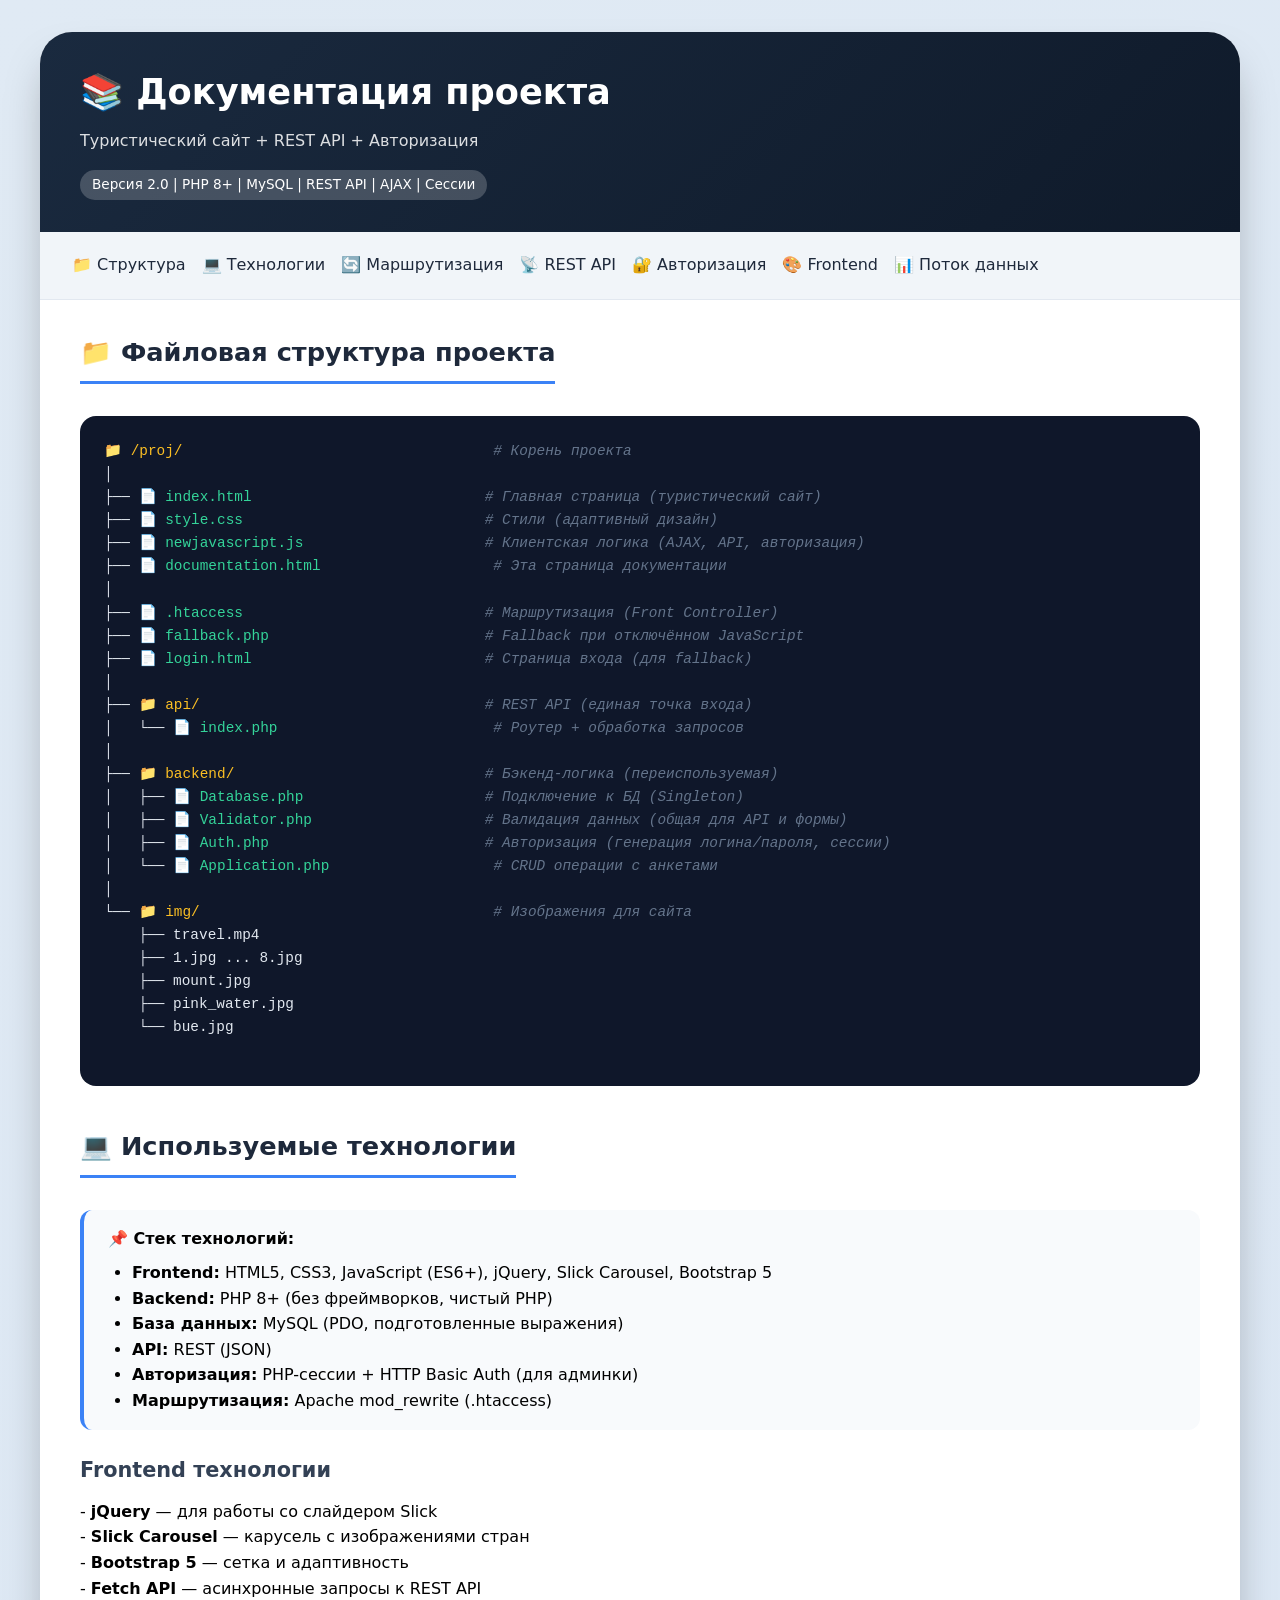
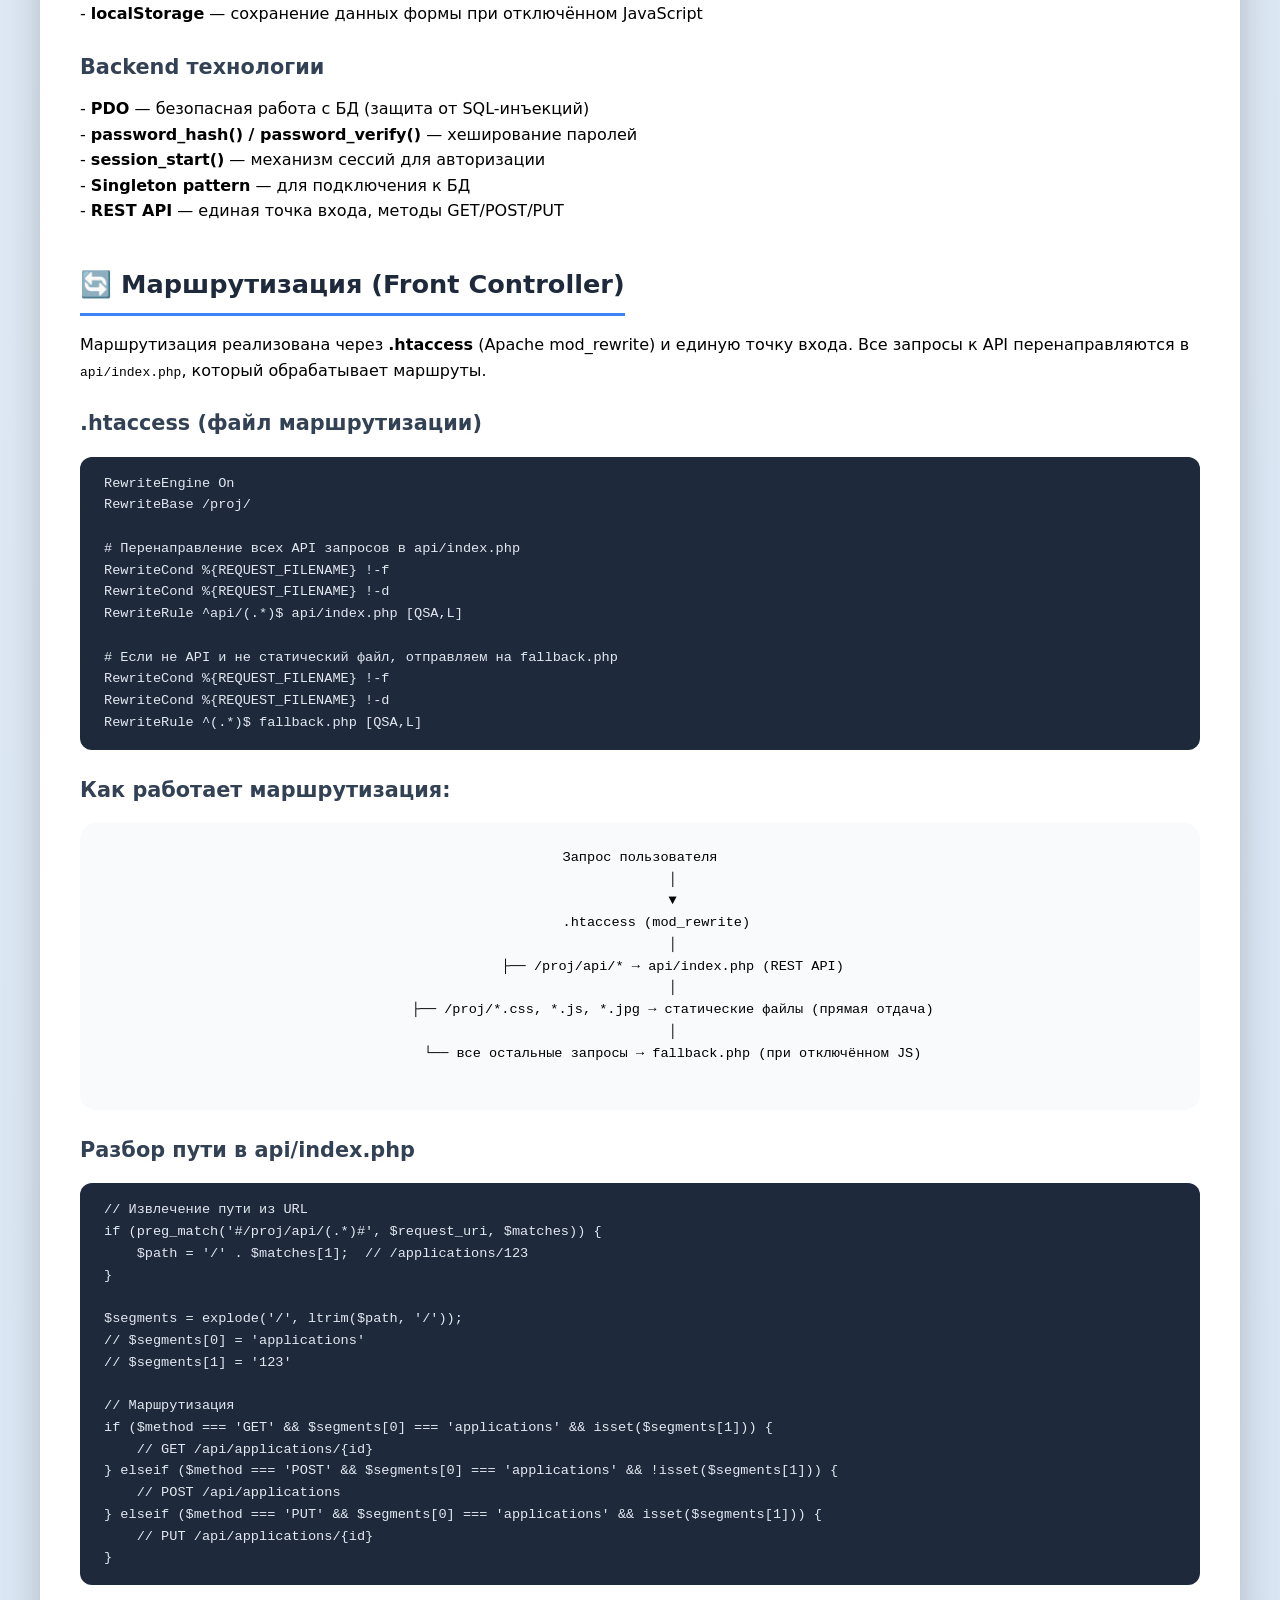
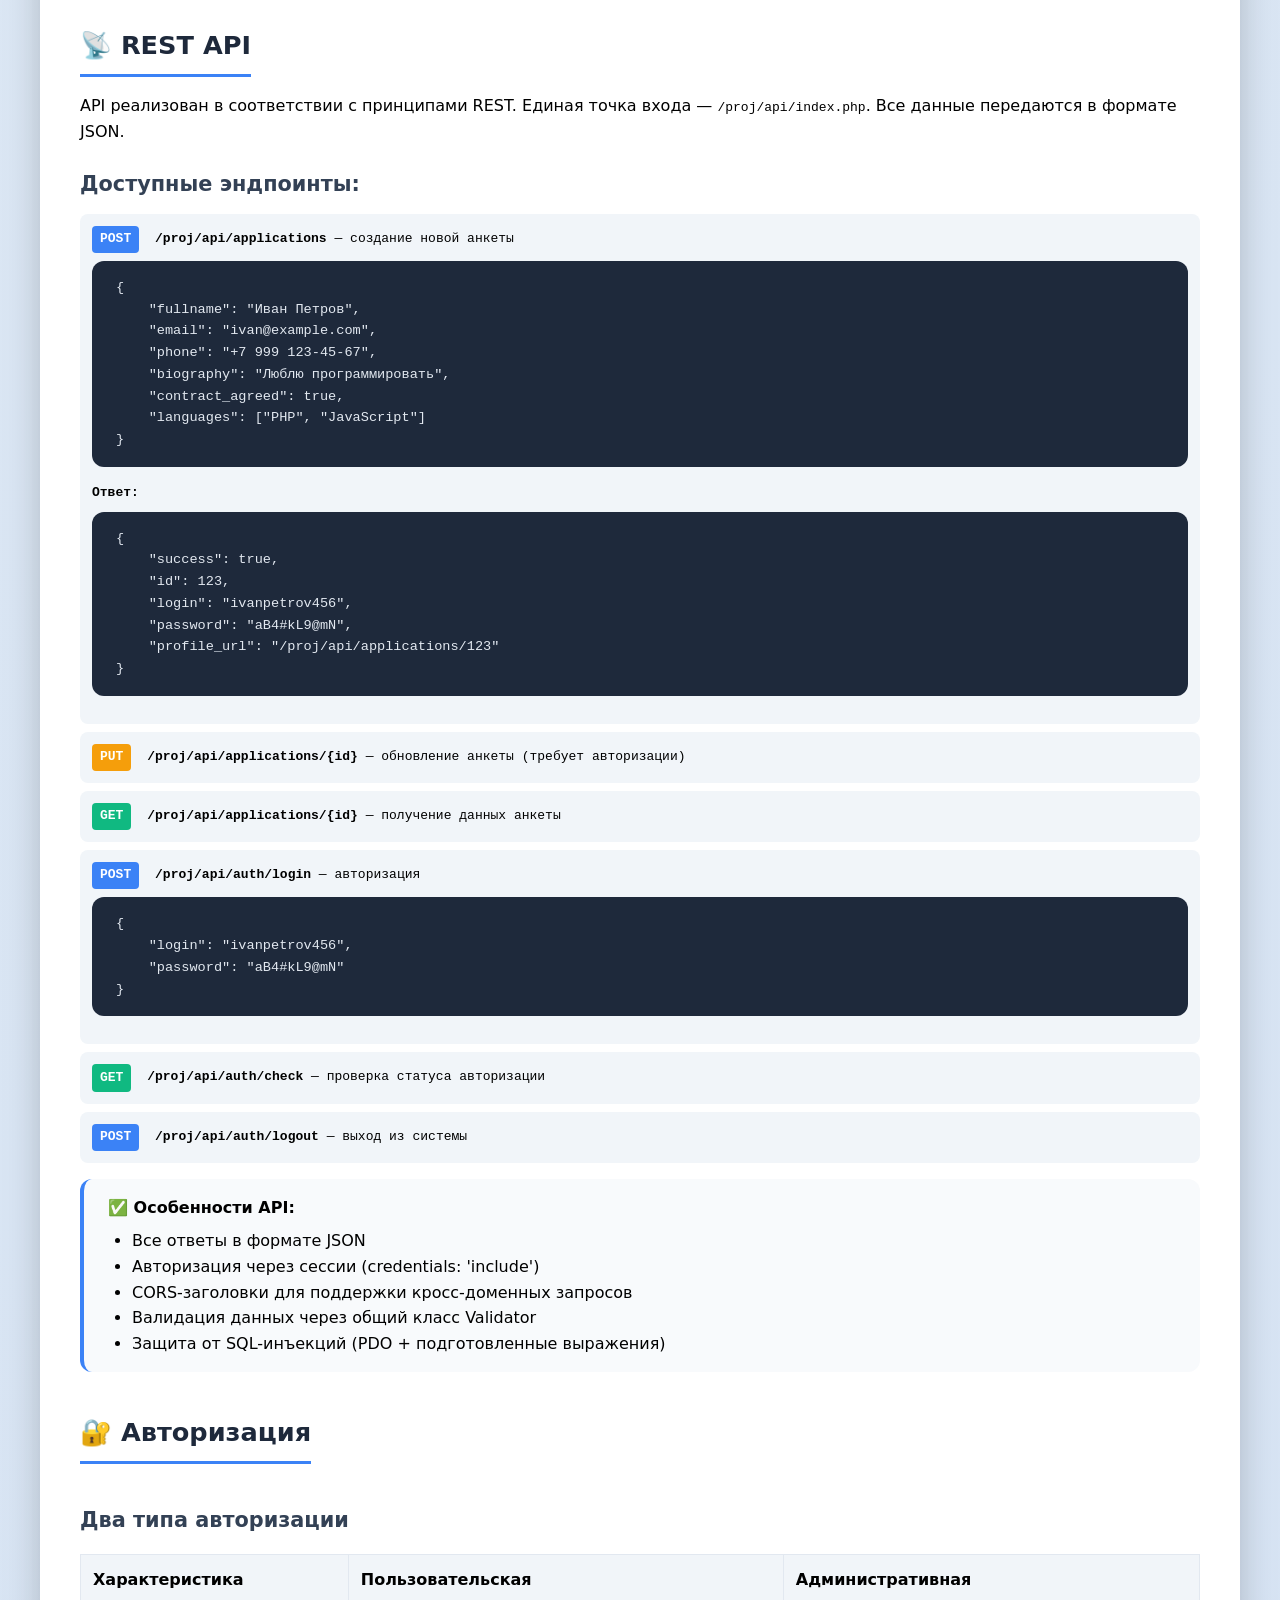
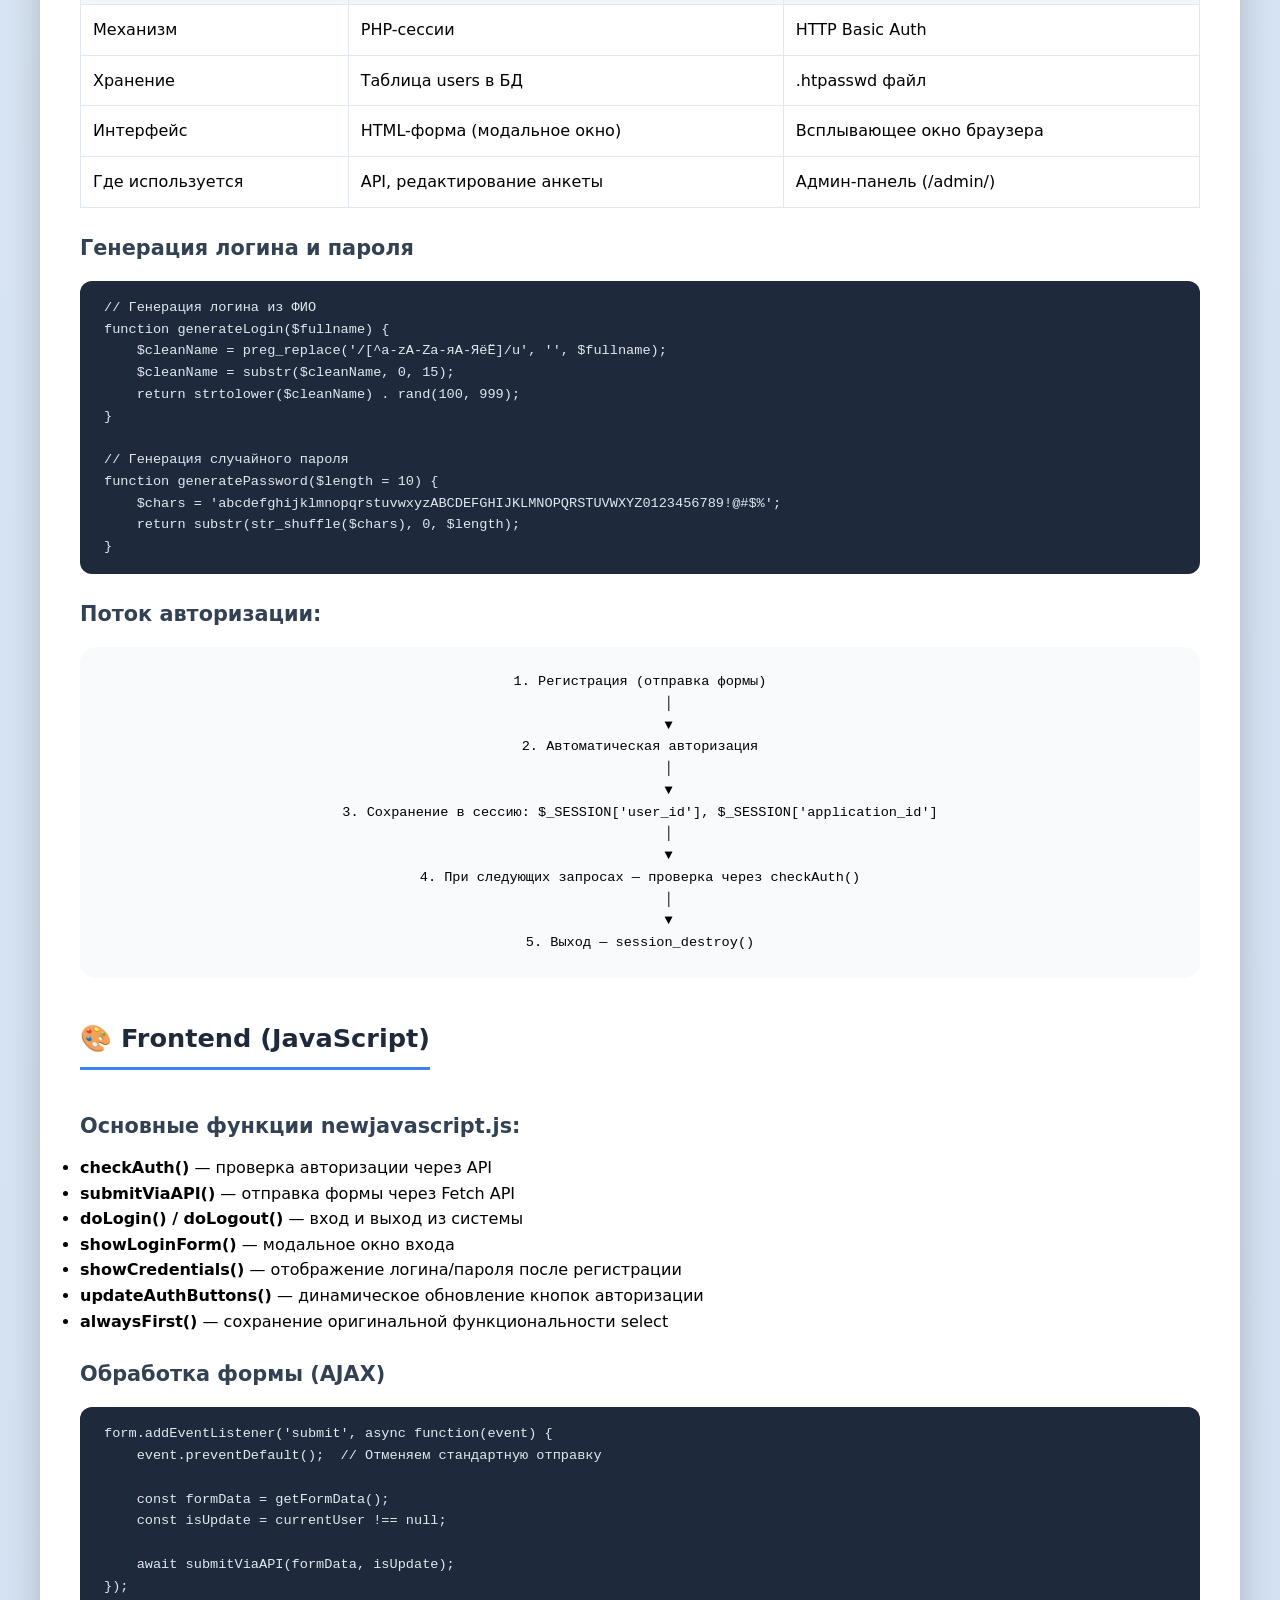
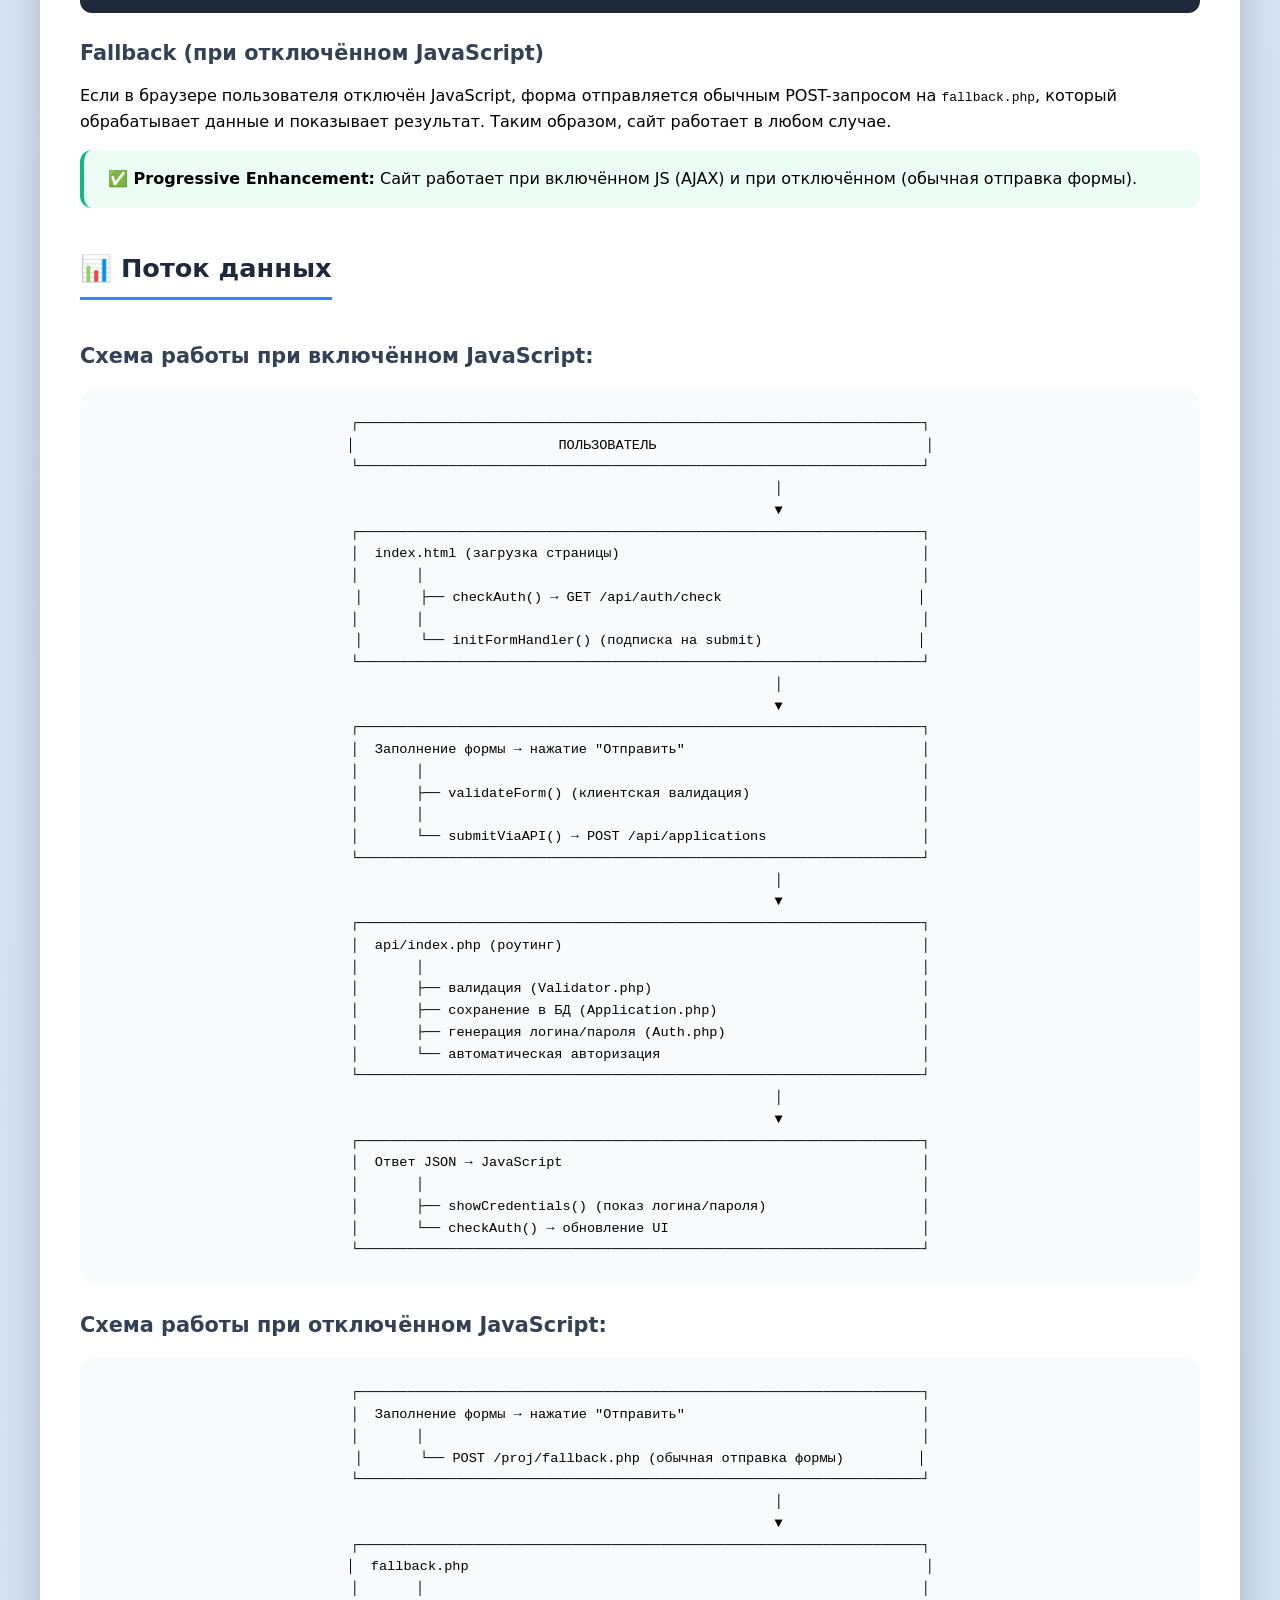
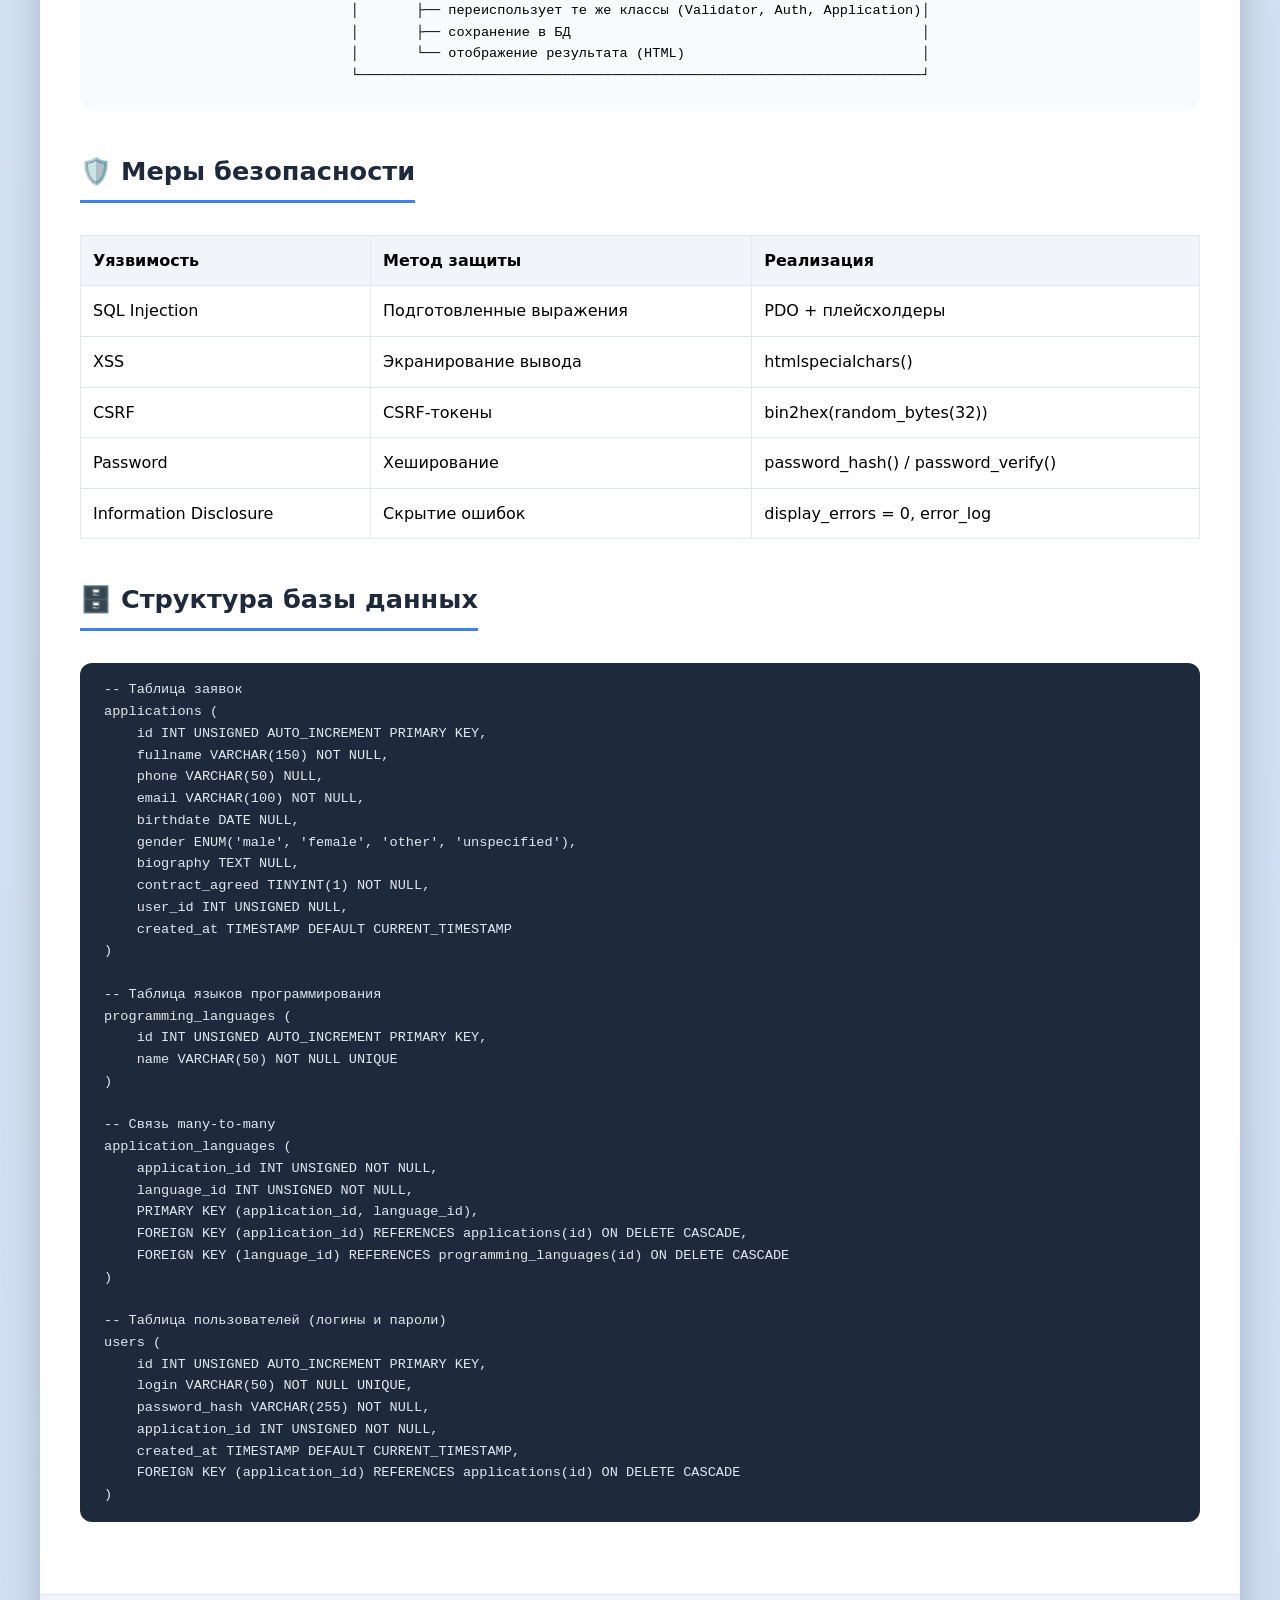
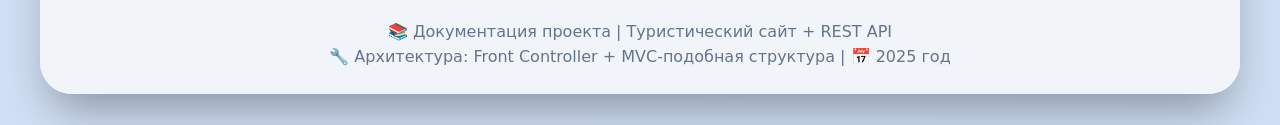
<file: documentation.html>
<!DOCTYPE html>
<html lang="ru">
<head>
    <meta charset="UTF-8">
    <meta name="viewport" content="width=device-width, initial-scale=1.0">
    <title>Документация проекта | Туристический сайт + API</title>
    <style>
        * {
            margin: 0;
            padding: 0;
            box-sizing: border-box;
        }

        body {
            background: linear-gradient(145deg, #e0eaf4 0%, #cfdef3 100%);
            font-family: 'Segoe UI', 'Roboto', system-ui, sans-serif;
            padding: 2rem;
            line-height: 1.6;
        }

        .doc-container {
            max-width: 1200px;
            margin: 0 auto;
            background: white;
            border-radius: 2rem;
            box-shadow: 0 25px 45px -12px rgba(0, 0, 0, 0.35);
            overflow: hidden;
        }

        .doc-header {
            background: linear-gradient(135deg, #1a2a3f, #0f1a2a);
            color: white;
            padding: 2rem 2.5rem;
        }

        .doc-header h1 {
            font-size: 2.2rem;
            margin-bottom: 0.5rem;
        }

        .doc-header p {
            opacity: 0.85;
            font-size: 1rem;
        }

        .doc-header .badge {
            display: inline-block;
            background: rgba(255,255,255,0.2);
            padding: 0.25rem 0.75rem;
            border-radius: 2rem;
            font-size: 0.85rem;
            margin-top: 1rem;
        }

        .doc-nav {
            background: #f1f5f9;
            padding: 0.75rem 2rem;
            border-bottom: 1px solid #e2e8f0;
            position: sticky;
            top: 0;
            display: flex;
            flex-wrap: wrap;
            gap: 1rem;
            z-index: 100;
        }

        .doc-nav a {
            color: #1e293b;
            text-decoration: none;
            font-weight: 500;
            padding: 0.5rem 0;
            border-bottom: 2px solid transparent;
            transition: all 0.2s;
        }

        .doc-nav a:hover {
            color: #3b82f6;
            border-bottom-color: #3b82f6;
        }

        .doc-content {
            padding: 2rem 2.5rem;
        }

        .doc-section {
            margin-bottom: 2.5rem;
            scroll-margin-top: 80px;
        }

        .doc-section h2 {
            color: #1e293b;
            font-size: 1.6rem;
            margin-bottom: 1rem;
            padding-bottom: 0.5rem;
            border-bottom: 3px solid #3b82f6;
            display: inline-block;
        }

        .doc-section h3 {
            color: #334155;
            font-size: 1.3rem;
            margin: 1.5rem 0 0.75rem 0;
        }

        .doc-section h4 {
            color: #475569;
            font-size: 1.1rem;
            margin: 1rem 0 0.5rem 0;
        }

        .file-tree {
            background: #0f172a;
            color: #e2e8f0;
            padding: 1.5rem;
            border-radius: 1rem;
            font-family: 'Courier New', 'Fira Code', monospace;
            font-size: 0.9rem;
            overflow-x: auto;
            margin: 1rem 0;
        }

        .file-tree .folder {
            color: #fbbf24;
        }

        .file-tree .file {
            color: #34d399;
        }

        .file-tree .comment {
            color: #64748b;
            font-style: italic;
        }

        .code-block {
            background: #1e293b;
            color: #e2e8f0;
            padding: 1rem 1.5rem;
            border-radius: 0.75rem;
            font-family: 'Courier New', 'Fira Code', monospace;
            font-size: 0.85rem;
            overflow-x: auto;
            margin: 1rem 0;
        }

        .code-block pre {
            margin: 0;
        }

        .info-card {
            background: #f8fafc;
            border-left: 4px solid #3b82f6;
            padding: 1rem 1.5rem;
            border-radius: 0.75rem;
            margin: 1rem 0;
        }

        .info-card.warning {
            border-left-color: #f59e0b;
            background: #fffbeb;
        }

        .info-card.success {
            border-left-color: #10b981;
            background: #ecfdf5;
        }

        .comparison-table {
            width: 100%;
            border-collapse: collapse;
            margin: 1rem 0;
        }

        .comparison-table th,
        .comparison-table td {
            border: 1px solid #e2e8f0;
            padding: 0.75rem;
            text-align: left;
        }

        .comparison-table th {
            background: #f1f5f9;
            font-weight: 600;
        }

        .comparison-table tr:hover {
            background: #f8fafc;
        }

        .flow-diagram {
            background: #f8fafc;
            padding: 1.5rem;
            border-radius: 1rem;
            text-align: center;
            margin: 1rem 0;
            font-family: monospace;
            font-size: 0.85rem;
            overflow-x: auto;
        }

        .badge-tech {
            display: inline-block;
            background: #e2e8f0;
            padding: 0.2rem 0.6rem;
            border-radius: 2rem;
            font-size: 0.75rem;
            font-weight: 500;
            color: #1e293b;
            margin-right: 0.5rem;
        }

        .endpoint {
            background: #f1f5f9;
            padding: 0.75rem;
            border-radius: 0.5rem;
            margin: 0.5rem 0;
            font-family: monospace;
        }

        .endpoint .method {
            display: inline-block;
            padding: 0.2rem 0.5rem;
            border-radius: 0.25rem;
            font-weight: bold;
            margin-right: 0.5rem;
        }

        .method-get { background: #10b981; color: white; }
        .method-post { background: #3b82f6; color: white; }
        .method-put { background: #f59e0b; color: white; }
        .method-delete { background: #ef4444; color: white; }

        .footer {
            background: #f1f5f9;
            padding: 1.5rem 2.5rem;
            text-align: center;
            color: #64748b;
            border-top: 1px solid #e2e8f0;
        }

        @media (max-width: 768px) {
            body {
                padding: 1rem;
            }
            .doc-content {
                padding: 1.5rem;
            }
            .doc-nav {
                overflow-x: auto;
            }
        }
    </style>
</head>
<body>
    <div class="doc-container">
        <div class="doc-header">
            <h1>📚 Документация проекта</h1>
            <p>Туристический сайт + REST API + Авторизация</p>
            <div class="badge">Версия 2.0 | PHP 8+ | MySQL | REST API | AJAX | Сессии</div>
        </div>

        <div class="doc-nav">
            <a href="#structure">📁 Структура</a>
            <a href="#tech">💻 Технологии</a>
            <a href="#routing">🔄 Маршрутизация</a>
            <a href="#api">📡 REST API</a>
            <a href="#auth">🔐 Авторизация</a>
            <a href="#frontend">🎨 Frontend</a>
            <a href="#flow">📊 Поток данных</a>
        </div>

        <div class="doc-content">
            <!-- ==================== СТРУКТУРА ==================== -->
            <div id="structure" class="doc-section">
                <h2>📁 Файловая структура проекта</h2>
                <div class="file-tree">
                    <pre>
<span class="folder">📁 /proj/</span>                                    <span class="comment"># Корень проекта</span>
│
├── <span class="file">📄 index.html</span>                           <span class="comment"># Главная страница (туристический сайт)</span>
├── <span class="file">📄 style.css</span>                            <span class="comment"># Стили (адаптивный дизайн)</span>
├── <span class="file">📄 newjavascript.js</span>                     <span class="comment"># Клиентская логика (AJAX, API, авторизация)</span>
├── <span class="file">📄 documentation.html</span>                    <span class="comment"># Эта страница документации</span>
│
├── <span class="file">📄 .htaccess</span>                            <span class="comment"># Маршрутизация (Front Controller)</span>
├── <span class="file">📄 fallback.php</span>                         <span class="comment"># Fallback при отключённом JavaScript</span>
├── <span class="file">📄 login.html</span>                           <span class="comment"># Страница входа (для fallback)</span>
│
├── <span class="folder">📁 api/</span>                                 <span class="comment"># REST API (единая точка входа)</span>
│   └── <span class="file">📄 index.php</span>                         <span class="comment"># Роутер + обработка запросов</span>
│
├── <span class="folder">📁 backend/</span>                             <span class="comment"># Бэкенд-логика (переиспользуемая)</span>
│   ├── <span class="file">📄 Database.php</span>                     <span class="comment"># Подключение к БД (Singleton)</span>
│   ├── <span class="file">📄 Validator.php</span>                    <span class="comment"># Валидация данных (общая для API и формы)</span>
│   ├── <span class="file">📄 Auth.php</span>                         <span class="comment"># Авторизация (генерация логина/пароля, сессии)</span>
│   └── <span class="file">📄 Application.php</span>                   <span class="comment"># CRUD операции с анкетами</span>
│
└── <span class="folder">📁 img/</span>                                  <span class="comment"># Изображения для сайта</span>
    ├── travel.mp4
    ├── 1.jpg ... 8.jpg
    ├── mount.jpg
    ├── pink_water.jpg
    └── bue.jpg
                    </pre>
                </div>
            </div>

            <!-- ==================== ТЕХНОЛОГИИ ==================== -->
            <div id="tech" class="doc-section">
                <h2>💻 Используемые технологии</h2>
                
                <div class="info-card">
                    <strong>📌 Стек технологий:</strong>
                    <ul style="margin-top: 0.5rem; margin-left: 1.5rem;">
                        <li><strong>Frontend:</strong> HTML5, CSS3, JavaScript (ES6+), jQuery, Slick Carousel, Bootstrap 5</li>
                        <li><strong>Backend:</strong> PHP 8+ (без фреймворков, чистый PHP)</li>
                        <li><strong>База данных:</strong> MySQL (PDO, подготовленные выражения)</li>
                        <li><strong>API:</strong> REST (JSON)</li>
                        <li><strong>Авторизация:</strong> PHP-сессии + HTTP Basic Auth (для админки)</li>
                        <li><strong>Маршрутизация:</strong> Apache mod_rewrite (.htaccess)</li>
                    </ul>
                </div>

                <h3>Frontend технологии</h3>
                <p>
                    - <strong>jQuery</strong> — для работы со слайдером Slick<br>
                    - <strong>Slick Carousel</strong> — карусель с изображениями стран<br>
                    - <strong>Bootstrap 5</strong> — сетка и адаптивность<br>
                    - <strong>Fetch API</strong> — асинхронные запросы к REST API<br>
                    - <strong>localStorage</strong> — сохранение данных формы при отключённом JavaScript
                </p>

                <h3>Backend технологии</h3>
                <p>
                    - <strong>PDO</strong> — безопасная работа с БД (защита от SQL-инъекций)<br>
                    - <strong>password_hash() / password_verify()</strong> — хеширование паролей<br>
                    - <strong>session_start()</strong> — механизм сессий для авторизации<br>
                    - <strong>Singleton pattern</strong> — для подключения к БД<br>
                    - <strong>REST API</strong> — единая точка входа, методы GET/POST/PUT
                </p>
            </div>

            <!-- ==================== МАРШРУТИЗАЦИЯ ==================== -->
            <div id="routing" class="doc-section">
                <h2>🔄 Маршрутизация (Front Controller)</h2>
                
                <p>
                    Маршрутизация реализована через <strong>.htaccess</strong> (Apache mod_rewrite) и единую точку входа.
                    Все запросы к API перенаправляются в <code>api/index.php</code>, который обрабатывает маршруты.
                </p>

                <h3>.htaccess (файл маршрутизации)</h3>
                <div class="code-block">
                    <pre>
RewriteEngine On
RewriteBase /proj/

# Перенаправление всех API запросов в api/index.php
RewriteCond %{REQUEST_FILENAME} !-f
RewriteCond %{REQUEST_FILENAME} !-d
RewriteRule ^api/(.*)$ api/index.php [QSA,L]

# Если не API и не статический файл, отправляем на fallback.php
RewriteCond %{REQUEST_FILENAME} !-f
RewriteCond %{REQUEST_FILENAME} !-d
RewriteRule ^(.*)$ fallback.php [QSA,L]</pre>
                </div>

                <h3>Как работает маршрутизация:</h3>
                <div class="flow-diagram">
                    <pre>
Запрос пользователя
        │
        ▼
    .htaccess (mod_rewrite)
        │
        ├── /proj/api/* → api/index.php (REST API)
        │
        ├── /proj/*.css, *.js, *.jpg → статические файлы (прямая отдача)
        │
        └── все остальные запросы → fallback.php (при отключённом JS)
                    </pre>
                </div>

                <h3>Разбор пути в api/index.php</h3>
                <div class="code-block">
                    <pre>
// Извлечение пути из URL
if (preg_match('#/proj/api/(.*)#', $request_uri, $matches)) {
    $path = '/' . $matches[1];  // /applications/123
}

$segments = explode('/', ltrim($path, '/'));
// $segments[0] = 'applications'
// $segments[1] = '123'

// Маршрутизация
if ($method === 'GET' && $segments[0] === 'applications' && isset($segments[1])) {
    // GET /api/applications/{id}
} elseif ($method === 'POST' && $segments[0] === 'applications' && !isset($segments[1])) {
    // POST /api/applications
} elseif ($method === 'PUT' && $segments[0] === 'applications' && isset($segments[1])) {
    // PUT /api/applications/{id}
}</pre>
                </div>
            </div>

            <!-- ==================== REST API ==================== -->
            <div id="api" class="doc-section">
                <h2>📡 REST API</h2>
                
                <p>
                    API реализован в соответствии с принципами REST. Единая точка входа — <code>/proj/api/index.php</code>.
                    Все данные передаются в формате JSON.
                </p>

                <h3>Доступные эндпоинты:</h3>

                <div class="endpoint">
                    <span class="method method-post">POST</span>
                    <strong>/proj/api/applications</strong> — создание новой анкеты
                    <div class="code-block" style="margin-top: 0.5rem;">
                        <pre>{
    "fullname": "Иван Петров",
    "email": "ivan@example.com",
    "phone": "+7 999 123-45-67",
    "biography": "Люблю программировать",
    "contract_agreed": true,
    "languages": ["PHP", "JavaScript"]
}</pre>
                    </div>
                    <strong>Ответ:</strong>
                    <div class="code-block" style="margin-top: 0.5rem;">
                        <pre>{
    "success": true,
    "id": 123,
    "login": "ivanpetrov456",
    "password": "aB4#kL9@mN",
    "profile_url": "/proj/api/applications/123"
}</pre>
                    </div>
                </div>

                <div class="endpoint">
                    <span class="method method-put">PUT</span>
                    <strong>/proj/api/applications/{id}</strong> — обновление анкеты (требует авторизации)
                </div>

                <div class="endpoint">
                    <span class="method method-get">GET</span>
                    <strong>/proj/api/applications/{id}</strong> — получение данных анкеты
                </div>

                <div class="endpoint">
                    <span class="method method-post">POST</span>
                    <strong>/proj/api/auth/login</strong> — авторизация
                    <div class="code-block" style="margin-top: 0.5rem;">
                        <pre>{
    "login": "ivanpetrov456",
    "password": "aB4#kL9@mN"
}</pre>
                    </div>
                </div>

                <div class="endpoint">
                    <span class="method method-get">GET</span>
                    <strong>/proj/api/auth/check</strong> — проверка статуса авторизации
                </div>

                <div class="endpoint">
                    <span class="method method-post">POST</span>
                    <strong>/proj/api/auth/logout</strong> — выход из системы
                </div>

                <div class="info-card">
                    <strong>✅ Особенности API:</strong>
                    <ul style="margin-top: 0.5rem; margin-left: 1.5rem;">
                        <li>Все ответы в формате JSON</li>
                        <li>Авторизация через сессии (credentials: 'include')</li>
                        <li>CORS-заголовки для поддержки кросс-доменных запросов</li>
                        <li>Валидация данных через общий класс Validator</li>
                        <li>Защита от SQL-инъекций (PDO + подготовленные выражения)</li>
                    </ul>
                </div>
            </div>

            <!-- ==================== АВТОРИЗАЦИЯ ==================== -->
            <div id="auth" class="doc-section">
                <h2>🔐 Авторизация</h2>

                <h3>Два типа авторизации</h3>
                <div class="comparison-table">
                    <table class="comparison-table">
                        <thead>
                            <tr><th>Характеристика</th><th>Пользовательская</th><th>Административная</th></tr>
                        </thead>
                        <tbody>
                            <tr><td>Механизм</td><td>PHP-сессии</td><td>HTTP Basic Auth</td></tr>
                            <tr><td>Хранение</td><td>Таблица users в БД</td><td>.htpasswd файл</td></tr>
                            <tr><td>Интерфейс</td><td>HTML-форма (модальное окно)</td><td>Всплывающее окно браузера</td></tr>
                            <tr><td>Где используется</td><td>API, редактирование анкеты</td><td>Админ-панель (/admin/)</td></tr>
                        </tbody>
                    </table>
                </div>

                <h3>Генерация логина и пароля</h3>
                <div class="code-block">
                    <pre>
// Генерация логина из ФИО
function generateLogin($fullname) {
    $cleanName = preg_replace('/[^a-zA-Zа-яА-ЯёЁ]/u', '', $fullname);
    $cleanName = substr($cleanName, 0, 15);
    return strtolower($cleanName) . rand(100, 999);
}

// Генерация случайного пароля
function generatePassword($length = 10) {
    $chars = 'abcdefghijklmnopqrstuvwxyzABCDEFGHIJKLMNOPQRSTUVWXYZ0123456789!@#$%';
    return substr(str_shuffle($chars), 0, $length);
}</pre>
                </div>

                <h3>Поток авторизации:</h3>
                <div class="flow-diagram">
                    <pre>
1. Регистрация (отправка формы)
       │
       ▼
2. Автоматическая авторизация
       │
       ▼
3. Сохранение в сессию: $_SESSION['user_id'], $_SESSION['application_id']
       │
       ▼
4. При следующих запросах — проверка через checkAuth()
       │
       ▼
5. Выход — session_destroy()</pre>
                </div>
            </div>

            <!-- ==================== FRONTEND ==================== -->
            <div id="frontend" class="doc-section">
                <h2>🎨 Frontend (JavaScript)</h2>

                <h3>Основные функции newjavascript.js:</h3>
                <ul>
                    <li><strong>checkAuth()</strong> — проверка авторизации через API</li>
                    <li><strong>submitViaAPI()</strong> — отправка формы через Fetch API</li>
                    <li><strong>doLogin() / doLogout()</strong> — вход и выход из системы</li>
                    <li><strong>showLoginForm()</strong> — модальное окно входа</li>
                    <li><strong>showCredentials()</strong> — отображение логина/пароля после регистрации</li>
                    <li><strong>updateAuthButtons()</strong> — динамическое обновление кнопок авторизации</li>
                    <li><strong>alwaysFirst()</strong> — сохранение оригинальной функциональности select</li>
                </ul>

                <h3>Обработка формы (AJAX)</h3>
                <div class="code-block">
                    <pre>
form.addEventListener('submit', async function(event) {
    event.preventDefault();  // Отменяем стандартную отправку
    
    const formData = getFormData();
    const isUpdate = currentUser !== null;
    
    await submitViaAPI(formData, isUpdate);
});</pre>
                </div>

                <h3>Fallback (при отключённом JavaScript)</h3>
                <p>
                    Если в браузере пользователя отключён JavaScript, форма отправляется обычным POST-запросом на <code>fallback.php</code>,
                    который обрабатывает данные и показывает результат. Таким образом, сайт работает в любом случае.
                </p>
                <div class="info-card success">
                    <strong>✅ Progressive Enhancement:</strong> Сайт работает при включённом JS (AJAX) и при отключённом (обычная отправка формы).
                </div>
            </div>

            <!-- ==================== ПОТОК ДАННЫХ ==================== -->
            <div id="flow" class="doc-section">
                <h2>📊 Поток данных</h2>

                <h3>Схема работы при включённом JavaScript:</h3>
                <div class="flow-diagram">
                    <pre>
┌─────────────────────────────────────────────────────────────────────┐
│                         ПОЛЬЗОВАТЕЛЬ                                 │
└─────────────────────────────────────────────────────────────────────┘
                                  │
                                  ▼
┌─────────────────────────────────────────────────────────────────────┐
│  index.html (загрузка страницы)                                     │
│       │                                                             │
│       ├── checkAuth() → GET /api/auth/check                        │
│       │                                                             │
│       └── initFormHandler() (подписка на submit)                   │
└─────────────────────────────────────────────────────────────────────┘
                                  │
                                  ▼
┌─────────────────────────────────────────────────────────────────────┐
│  Заполнение формы → нажатие "Отправить"                             │
│       │                                                             │
│       ├── validateForm() (клиентская валидация)                     │
│       │                                                             │
│       └── submitViaAPI() → POST /api/applications                   │
└─────────────────────────────────────────────────────────────────────┘
                                  │
                                  ▼
┌─────────────────────────────────────────────────────────────────────┐
│  api/index.php (роутинг)                                            │
│       │                                                             │
│       ├── валидация (Validator.php)                                 │
│       ├── сохранение в БД (Application.php)                         │
│       ├── генерация логина/пароля (Auth.php)                        │
│       └── автоматическая авторизация                                │
└─────────────────────────────────────────────────────────────────────┘
                                  │
                                  ▼
┌─────────────────────────────────────────────────────────────────────┐
│  Ответ JSON → JavaScript                                            │
│       │                                                             │
│       ├── showCredentials() (показ логина/пароля)                   │
│       └── checkAuth() → обновление UI                               │
└─────────────────────────────────────────────────────────────────────┘</pre>
                </div>

                <h3>Схема работы при отключённом JavaScript:</h3>
                <div class="flow-diagram">
                    <pre>
┌─────────────────────────────────────────────────────────────────────┐
│  Заполнение формы → нажатие "Отправить"                             │
│       │                                                             │
│       └── POST /proj/fallback.php (обычная отправка формы)         │
└─────────────────────────────────────────────────────────────────────┘
                                  │
                                  ▼
┌─────────────────────────────────────────────────────────────────────┐
│  fallback.php                                                        │
│       │                                                             │
│       ├── переиспользует те же классы (Validator, Auth, Application)│
│       ├── сохранение в БД                                           │
│       └── отображение результата (HTML)                             │
└─────────────────────────────────────────────────────────────────────┘</pre>
                </div>
            </div>

            <!-- ==================== БЕЗОПАСНОСТЬ ==================== -->
            <div id="security" class="doc-section">
                <h2>🛡️ Меры безопасности</h2>

                <div class="comparison-table">
                    <table class="comparison-table">
                        <thead>
                            <tr><th>Уязвимость</th><th>Метод защиты</th><th>Реализация</th></tr>
                        </thead>
                        <tbody>
                            <tr><td>SQL Injection</td><td>Подготовленные выражения</td><td>PDO + плейсхолдеры</td></tr>
                            <tr><td>XSS</td><td>Экранирование вывода</td><td>htmlspecialchars()</td></tr>
                            <tr><td>CSRF</td><td>CSRF-токены</td><td>bin2hex(random_bytes(32))</td></tr>
                            <tr><td>Password</td><td>Хеширование</td><td>password_hash() / password_verify()</td></tr>
                            <tr><td>Information Disclosure</td><td>Скрытие ошибок</td><td>display_errors = 0, error_log</td></tr>
                        </tbody>
                    </table>
                </div>
            </div>

            <!-- ==================== БАЗА ДАННЫХ ==================== -->
            <div id="database" class="doc-section">
                <h2>🗄️ Структура базы данных</h2>

                <div class="code-block">
                    <pre>
<span class="comment">-- Таблица заявок</span>
applications (
    id INT UNSIGNED AUTO_INCREMENT PRIMARY KEY,
    fullname VARCHAR(150) NOT NULL,
    phone VARCHAR(50) NULL,
    email VARCHAR(100) NOT NULL,
    birthdate DATE NULL,
    gender ENUM('male', 'female', 'other', 'unspecified'),
    biography TEXT NULL,
    contract_agreed TINYINT(1) NOT NULL,
    user_id INT UNSIGNED NULL,
    created_at TIMESTAMP DEFAULT CURRENT_TIMESTAMP
)

<span class="comment">-- Таблица языков программирования</span>
programming_languages (
    id INT UNSIGNED AUTO_INCREMENT PRIMARY KEY,
    name VARCHAR(50) NOT NULL UNIQUE
)

<span class="comment">-- Связь many-to-many</span>
application_languages (
    application_id INT UNSIGNED NOT NULL,
    language_id INT UNSIGNED NOT NULL,
    PRIMARY KEY (application_id, language_id),
    FOREIGN KEY (application_id) REFERENCES applications(id) ON DELETE CASCADE,
    FOREIGN KEY (language_id) REFERENCES programming_languages(id) ON DELETE CASCADE
)

<span class="comment">-- Таблица пользователей (логины и пароли)</span>
users (
    id INT UNSIGNED AUTO_INCREMENT PRIMARY KEY,
    login VARCHAR(50) NOT NULL UNIQUE,
    password_hash VARCHAR(255) NOT NULL,
    application_id INT UNSIGNED NOT NULL,
    created_at TIMESTAMP DEFAULT CURRENT_TIMESTAMP,
    FOREIGN KEY (application_id) REFERENCES applications(id) ON DELETE CASCADE
)</pre>
                </div>
            </div>
        </div>

        <div class="footer">
            <p>📚 Документация проекта | Туристический сайт + REST API<br>
            🔧 Архитектура: Front Controller + MVC-подобная структура | 📅 2025 год</p>
        </div>
    </div>
</body>
</html>
</file>
